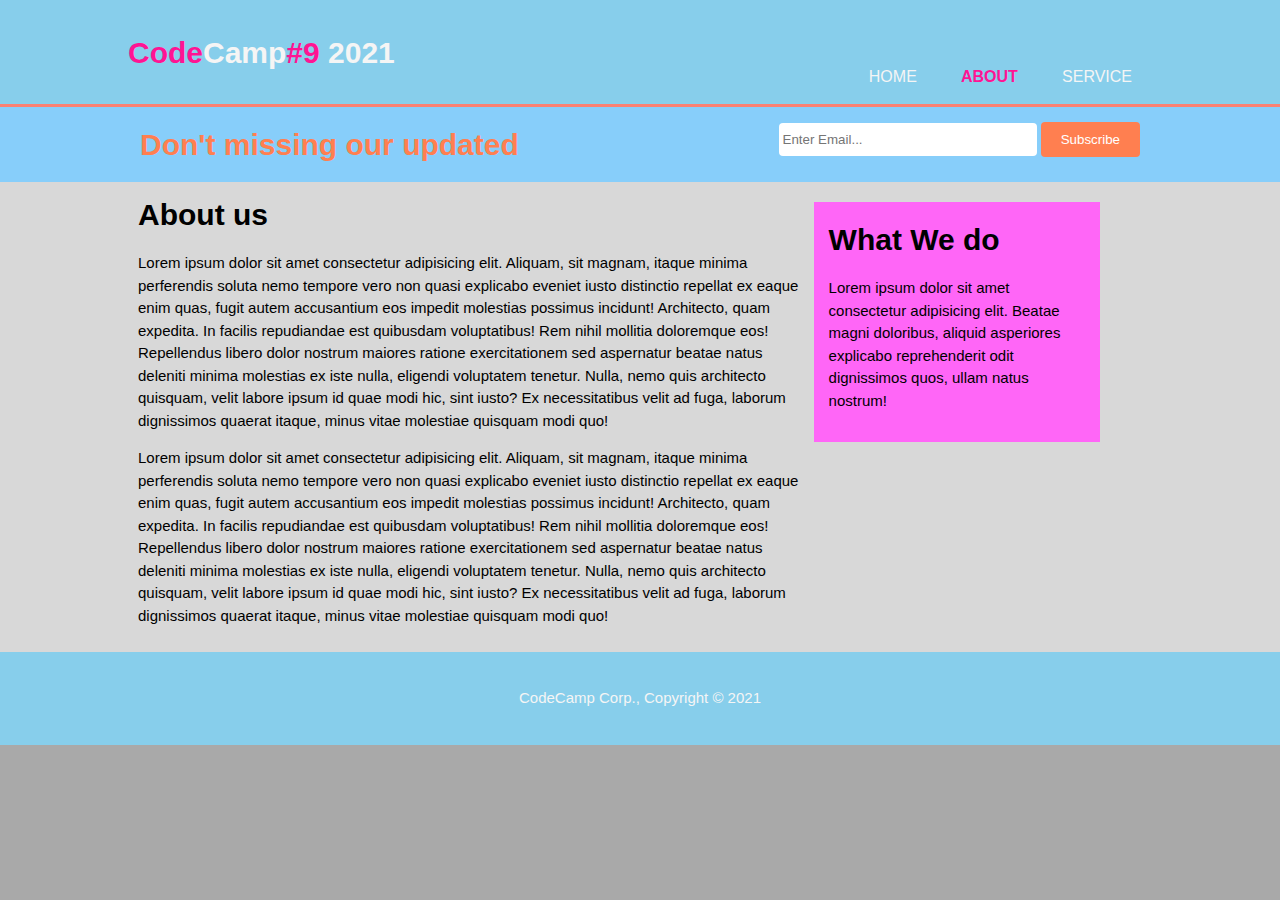
<file: wk1/CSS/1_static_web/about.html>
<!DOCTYPE html>
<html lang="en">
  <head>
    <meta charset="UTF-8" />
    <meta name="viewport" content="width=device-width, initial-scale=1.0" />
    <meta http-equiv="X-UA-Compatible" content="ie=edge" />
    <link rel="stylesheet" href="./style.css" />
    <title>CC9 Website</title>
  </head>
  <body>
    <header>
      <div class="container1">
        <div class="branning">
          <h1><span>Code</span>Camp<span>#9</span> 2021</h1>
        </div>
        <nav>
          <ul>
            <li><a href="index.html">Home</a></li>
            <li class="current"><a href="./about.html">About</a></li>
            <li><a href="./service.html">Service</a></li>
          </ul>
        </nav>
      </div>
    </header>
    <section class="newsletter">
      <div class="container1">
        <h1>Don't missing our updated</h1>
        <form>
          <input type="email" placeholder="Enter Email..." />
          <button type="submit" class="button1">Subscribe</button>
        </form>
      </div>
    </section>
    <section class="about_content">
      <div class="container1">
        <div class="content1">
          <h1>About us</h1>
          <p>
            Lorem ipsum dolor sit amet consectetur adipisicing elit. Aliquam,
            sit magnam, itaque minima perferendis soluta nemo tempore vero non
            quasi explicabo eveniet iusto distinctio repellat ex eaque enim
            quas, fugit autem accusantium eos impedit molestias possimus
            incidunt! Architecto, quam expedita. In facilis repudiandae est
            quibusdam voluptatibus! Rem nihil mollitia doloremque eos!
            Repellendus libero dolor nostrum maiores ratione exercitationem sed
            aspernatur beatae natus deleniti minima molestias ex iste nulla,
            eligendi voluptatem tenetur. Nulla, nemo quis architecto quisquam,
            velit labore ipsum id quae modi hic, sint iusto? Ex necessitatibus
            velit ad fuga, laborum dignissimos quaerat itaque, minus vitae
            molestiae quisquam modi quo!
          </p>
          <p>
            Lorem ipsum dolor sit amet consectetur adipisicing elit. Aliquam,
            sit magnam, itaque minima perferendis soluta nemo tempore vero non
            quasi explicabo eveniet iusto distinctio repellat ex eaque enim
            quas, fugit autem accusantium eos impedit molestias possimus
            incidunt! Architecto, quam expedita. In facilis repudiandae est
            quibusdam voluptatibus! Rem nihil mollitia doloremque eos!
            Repellendus libero dolor nostrum maiores ratione exercitationem sed
            aspernatur beatae natus deleniti minima molestias ex iste nulla,
            eligendi voluptatem tenetur. Nulla, nemo quis architecto quisquam,
            velit labore ipsum id quae modi hic, sint iusto? Ex necessitatibus
            velit ad fuga, laborum dignissimos quaerat itaque, minus vitae
            molestiae quisquam modi quo!
          </p>
        </div>
        <div class="content2">
          <h1>What We do</h1>
          <p>
            Lorem ipsum dolor sit amet consectetur adipisicing elit. Beatae
            magni doloribus, aliquid asperiores explicabo reprehenderit odit
            dignissimos quos, ullam natus nostrum!
          </p>
        </div>
      </div>
    </section>
    <footer>
      <p>CodeCamp Corp., Copyright &copy; 2021</p>
    </footer>
  </body>
</html>
</file>
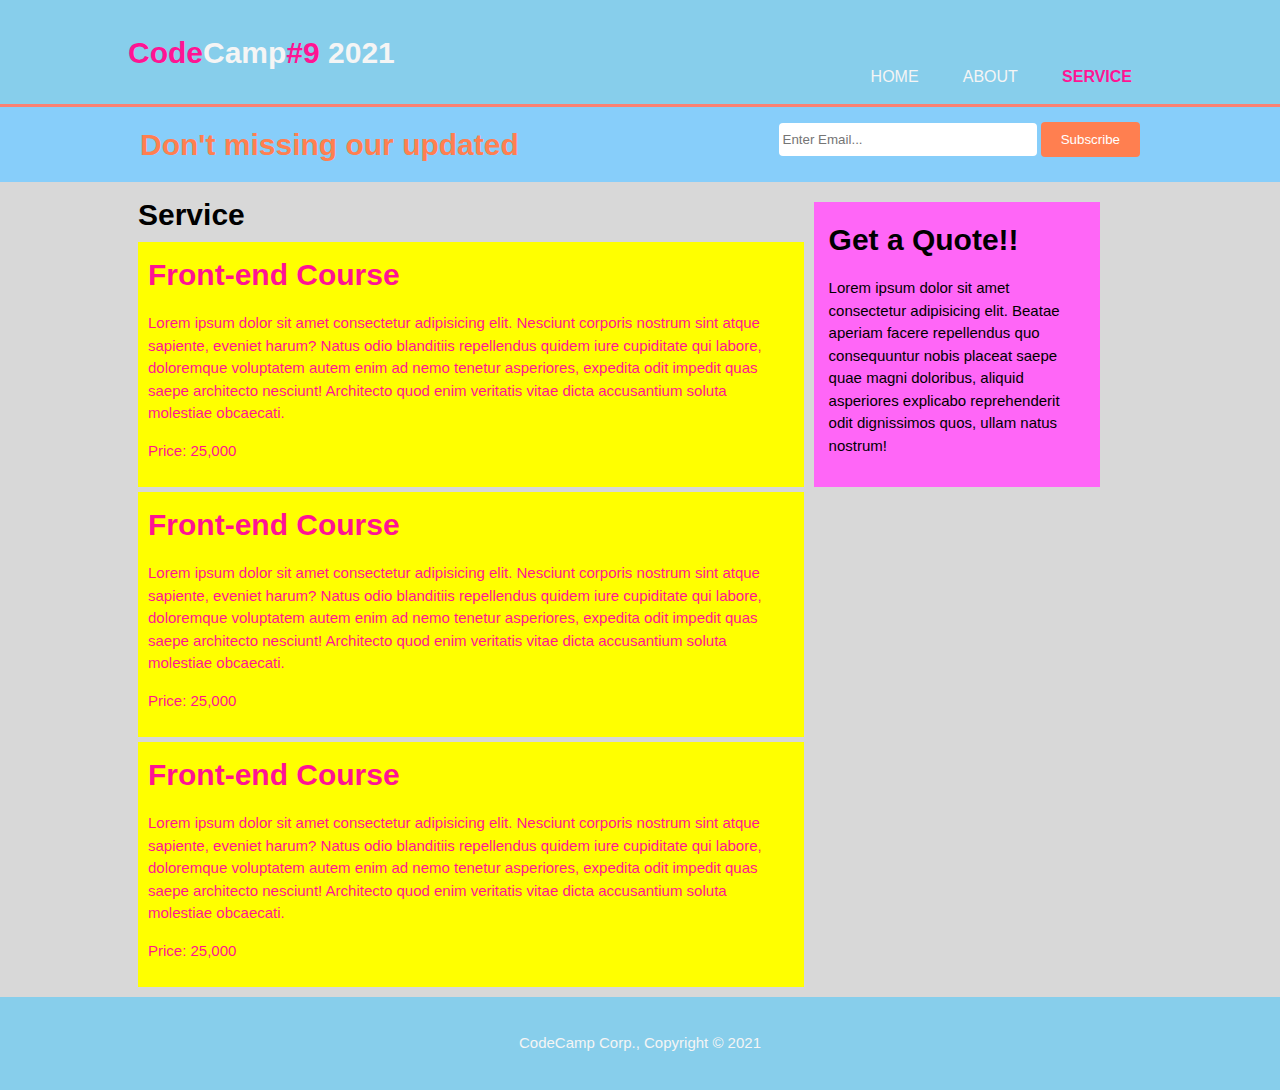
<file: wk1/CSS/1_static_web/service.html>
<!DOCTYPE html>
<html lang="en">
  <head>
    <meta charset="UTF-8" />
    <meta name="viewport" content="width=device-width, initial-scale=1.0" />
    <meta http-equiv="X-UA-Compatible" content="ie=edge" />
    <link rel="stylesheet" href="./style.css" />
    <title>CC9 Website</title>
  </head>
  <body>
    <header>
      <div class="container1">
        <div class="branning">
          <h1><span>Code</span>Camp<span>#9</span> 2021</h1>
        </div>
        <nav>
          <ul>
            <li><a href="index.html">Home</a></li>
            <li><a href="./about.html">About</a></li>
            <li class="current"><a href="./service.html">Service</a></li>
          </ul>
        </nav>
      </div>
    </header>
    <section class="newsletter">
      <div class="container1">
        <h1>Don't missing our updated</h1>
        <form>
          <input type="email" placeholder="Enter Email..." />
          <button type="submit" class="button1">Subscribe</button>
        </form>
      </div>
    </section>
    <section class="about_content">
      <div class="container1">
        <div class="content1">
          <h1>Service</h1>
          <div class="yellowbox">
            <h1>Front-end Course</h1>
            <p>
              Lorem ipsum dolor sit amet consectetur adipisicing elit. Nesciunt
              corporis nostrum sint atque sapiente, eveniet harum? Natus odio
              blanditiis repellendus quidem iure cupiditate qui labore,
              doloremque voluptatem autem enim ad nemo tenetur asperiores,
              expedita odit impedit quas saepe architecto nesciunt! Architecto
              quod enim veritatis vitae dicta accusantium soluta molestiae
              obcaecati.
            </p>
            <p>Price: 25,000</p>
          </div>
          <div class="yellowbox">
            <h1>Front-end Course</h1>
            <p>
              Lorem ipsum dolor sit amet consectetur adipisicing elit. Nesciunt
              corporis nostrum sint atque sapiente, eveniet harum? Natus odio
              blanditiis repellendus quidem iure cupiditate qui labore,
              doloremque voluptatem autem enim ad nemo tenetur asperiores,
              expedita odit impedit quas saepe architecto nesciunt! Architecto
              quod enim veritatis vitae dicta accusantium soluta molestiae
              obcaecati.
            </p>
            <p>Price: 25,000</p>
          </div>
          <div class="yellowbox">
            <h1>Front-end Course</h1>
            <p>
              Lorem ipsum dolor sit amet consectetur adipisicing elit. Nesciunt
              corporis nostrum sint atque sapiente, eveniet harum? Natus odio
              blanditiis repellendus quidem iure cupiditate qui labore,
              doloremque voluptatem autem enim ad nemo tenetur asperiores,
              expedita odit impedit quas saepe architecto nesciunt! Architecto
              quod enim veritatis vitae dicta accusantium soluta molestiae
              obcaecati.
            </p>
            <p>Price: 25,000</p>
          </div>
        </div>
        <div class="content2">
          <h1>Get a Quote!!</h1>
          <p>
            Lorem ipsum dolor sit amet consectetur adipisicing elit. Beatae
            aperiam facere repellendus quo consequuntur nobis placeat saepe quae
            magni doloribus, aliquid asperiores explicabo reprehenderit odit
            dignissimos quos, ullam natus nostrum!
          </p>
        </div>
      </div>
    </section>
    <footer>
      <p>CodeCamp Corp., Copyright &copy; 2021</p>
    </footer>
  </body>
</html>
</file>
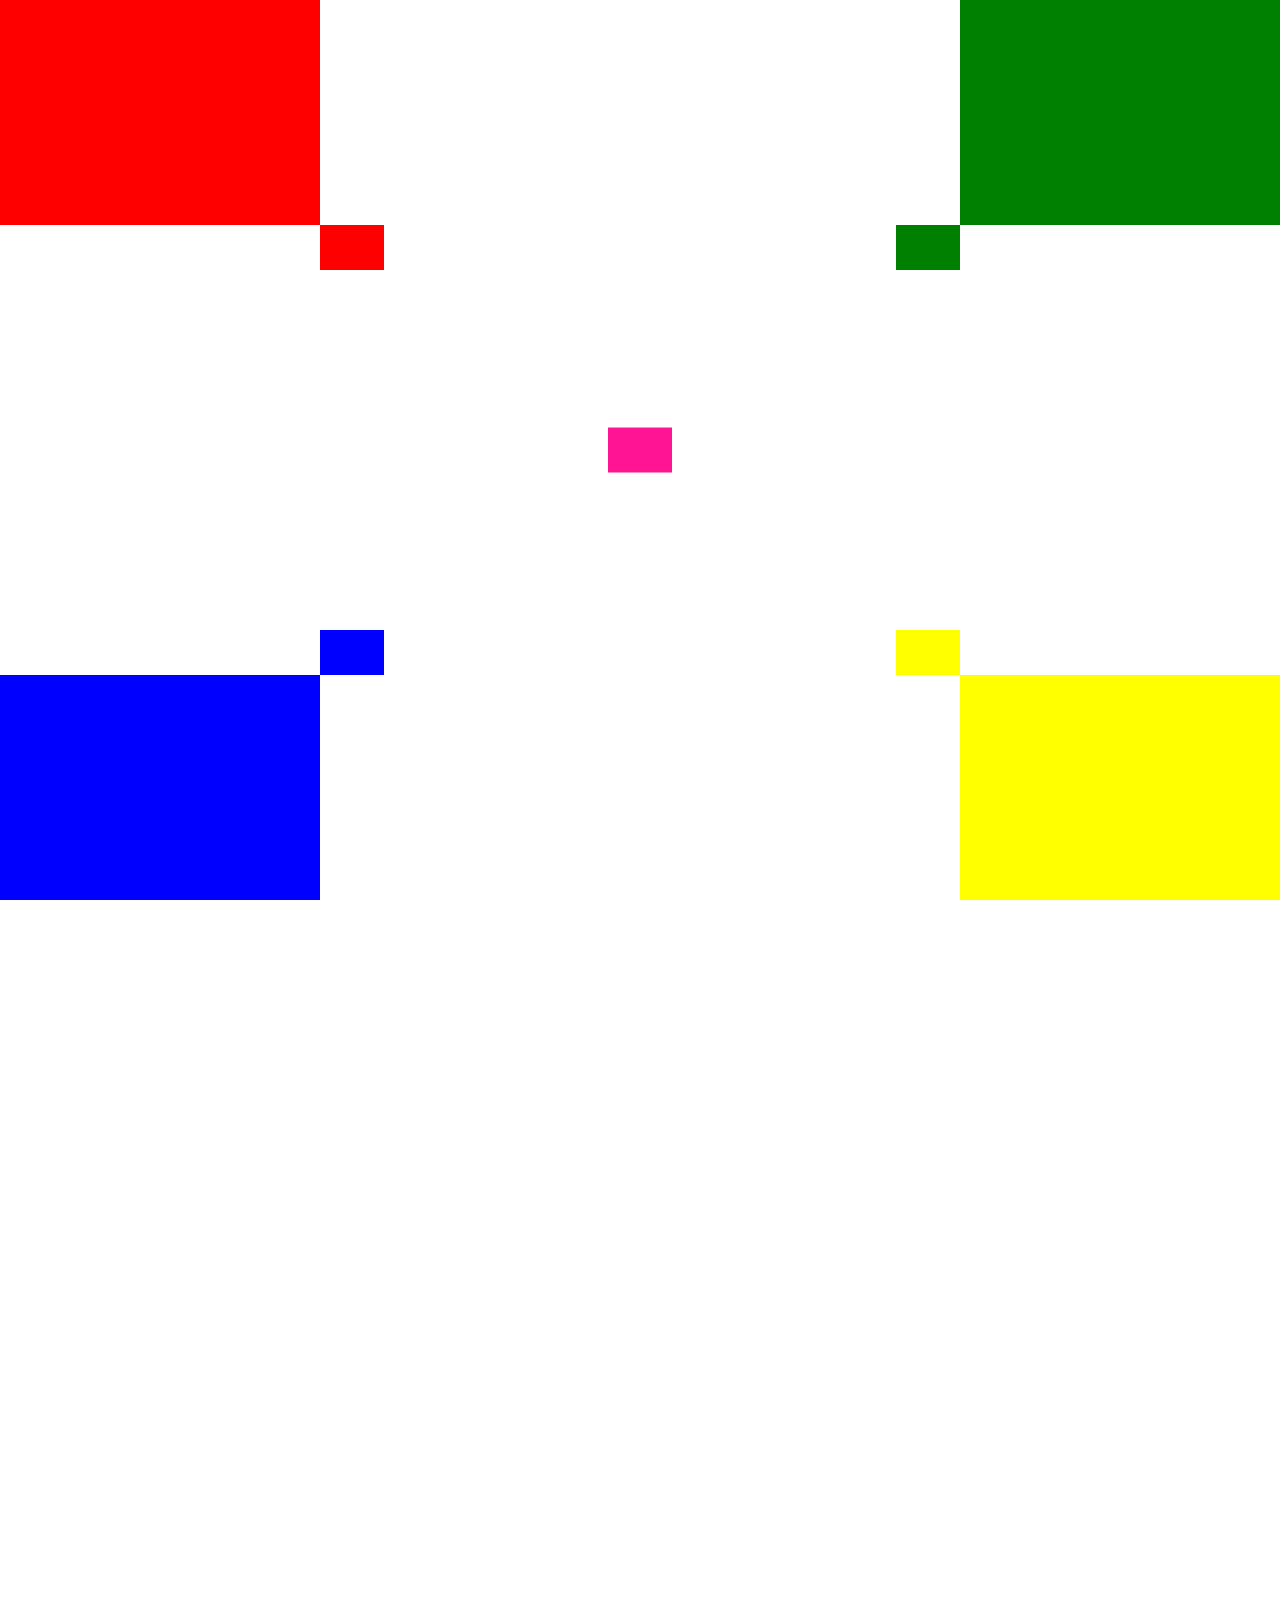
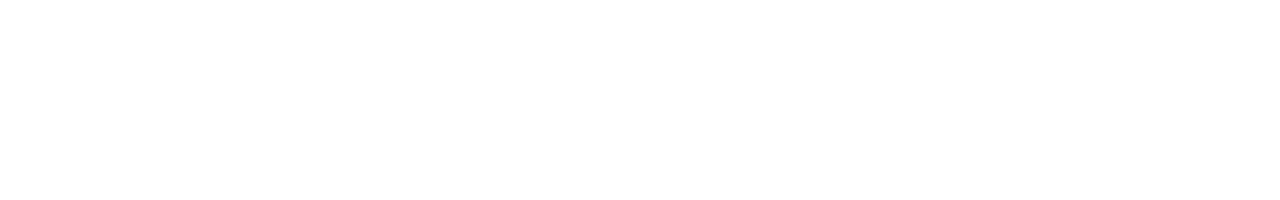
<file: wk1/CSS/2_position_color/position_home_work.html>
<!DOCTYPE html>
<html lang="en">
<head>
    <meta charset="UTF-8">
    <meta http-equiv="X-UA-Compatible" content="IE=edge">
    <meta name="viewport" content="width=device-width, initial-scale=1.0">
    <title>Document</title>
    <style>
        body { padding : 0; margin: 0; height: 200vh;}
        .big { width: 50%; height: 50%;}
        .small {width: 25%; height: 25%;}
        .inside {width: 10%; height: 10%;}
        .absolute {position:absolute;}
        .relative { position: relative;}
        .fixed { position:fixed;}
        .top { top:0}
        .left { left: 0;}
        .right { right: 0;}
        .bottom { bottom: 0;}
        .center { left:50%; top:50%; transform: translate(-50%, -50%);}
        .red { background-color: red;}
        .green { background-color: green;}
        .blue { background-color: blue;}
        .yellow { background-color: yellow;}
        .pink { background-color: deeppink;}
        .white { background-color: white;}
  </style>     
</head>
<body>
    <div class="big white absolute top left">
        <div class="big red absolute left top"></div>
    </div>
    <div class="big white absolute right top">
        <div class="big green absolute right top"></div> 
    </div>
    <div class="big white absolute bottom left">
        <div class="big absolute blue bottom left"></div>
    </div>
    <div class="big white absolute bottom right">
        <div class="big absolute yellow bottom right"></div>
    </div>
    <div class="big center fixed">
        <div class="inside  absolute red top left"></div>
        <div class="inside absolute green top right"></div>
        <div class="inside absolute yellow bottom right"></div>
        <div class="inside absolute blue bottom left"></div>
        <div class="center pink inside fixed"></div>
    </div>
</body>
</html>
</file>
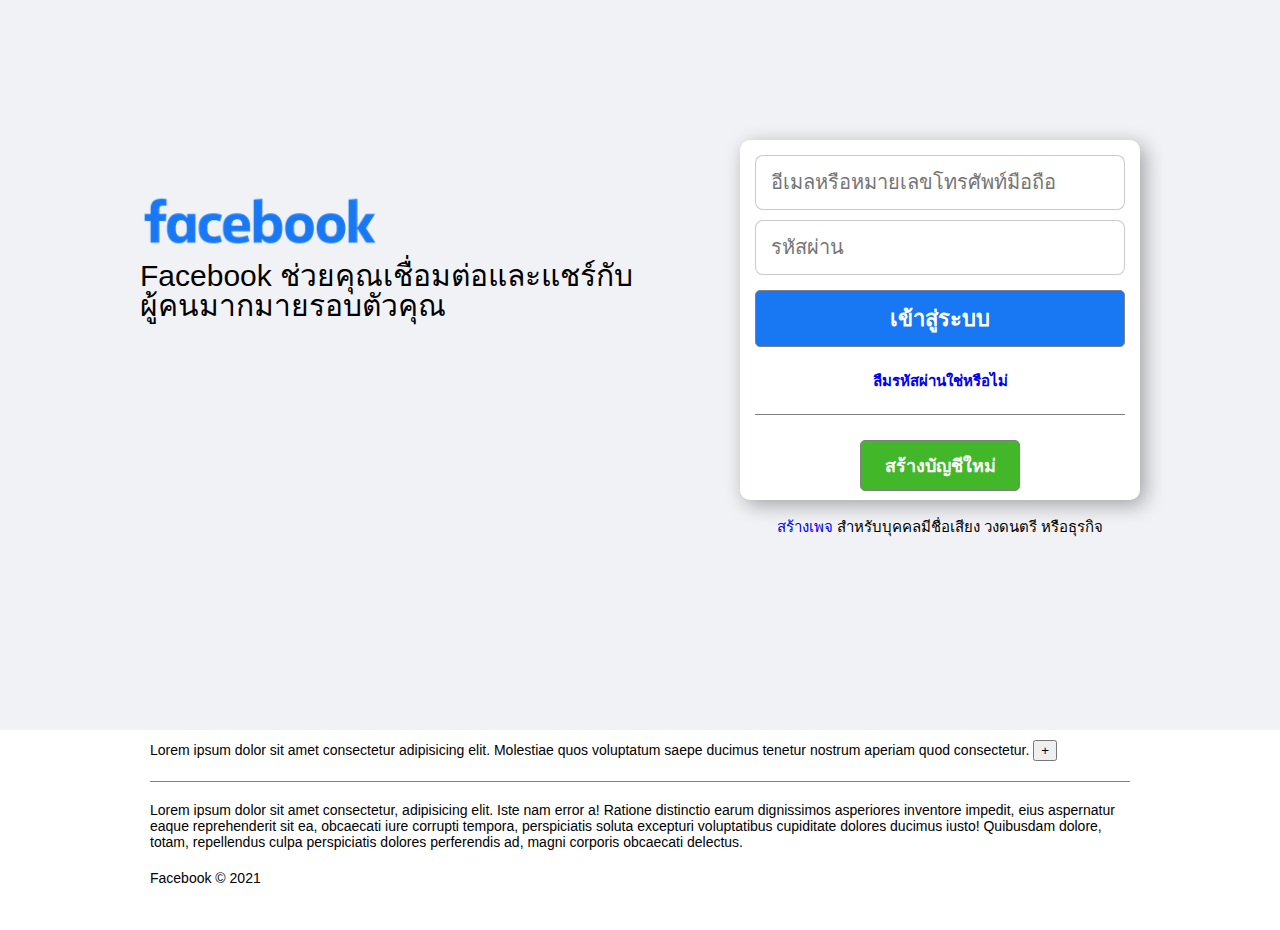
<file: wk1/CSS/3_facebook/homework_fackboox.html>
<!DOCTYPE html>
<html lang="en">
<head>
    <meta charset="UTF-8">
    <meta http-equiv="X-UA-Compatible" content="IE=edge">
    <meta name="viewport" content="width=device-width, initial-scale=1.0">
    <link rel="stylesheet" href="style_facbook.css">
    <title>Facebook</title>
</head>
<body>
    <section class="main">
        <div class="container">
            <div class="box">
                <img src="./pic/Facebook-Logo.wine.png" alt="">
                <h1>Facebook ช่วยคุณเชื่อมต่อและแชร์กับ<br>ผู้คนมากมายรอบตัวคุณ</h1>
            </div>
            <div class="box1">
                <form class="form_sign" action="">
                    <input class="Emailbox" type="Email" placeholder="อีเมลหรือหมายเลขโทรศัพท์มือถือ">
                    <br>
                    <input class="passwordbox" type="password" placeholder="รหัสผ่าน" >
                    <br>
                    <button class="button_submit" type="submit">เข้าสู่ระบบ</button>
                    <br>
                    <h4><a href="#">ลืมรหัสผ่านใช่หรือไม่</a></h4>
                    <p class="line"></p>
                    <button class="signup">สร้างบัญชีใหม่</button>
                </form>
                <p><a href="#">สร้างเพจ</a> สำหรับบุคคลมีชื่อเสียง วงดนตรี หรือธุรกิจ</p>
            </div>
        </div>
    </section>
        <footer>
            <div class="container">
                <div class="content_footer">
                <p>Lorem ipsum dolor sit amet consectetur adipisicing elit. Molestiae quos voluptatum saepe ducimus tenetur nostrum aperiam quod consectetur. <button>+</button> </p>
                <p class="line"></p>
                <p>Lorem ipsum dolor sit amet consectetur, adipisicing elit. Iste nam error a! Ratione distinctio earum dignissimos asperiores inventore impedit, eius aspernatur eaque reprehenderit sit ea, obcaecati iure corrupti tempora, perspiciatis soluta excepturi voluptatibus cupiditate dolores ducimus iusto! Quibusdam dolore, totam, repellendus culpa perspiciatis dolores perferendis ad, magni corporis obcaecati delectus.</p>
                <p>Facebook &copy; 2021</p>
                </div>
            </div>
        </footer>
</body>
</html>
</file>
<file: wk1/CSS/1_static_web/style.css>
/* temp */
/* section,
header,
footer {
  outline: 1px dashed lime;
}
.container1 {
  outline: 1px dashed red;
} */
/* Global */
h1,
body {
  margin: 0;
}
html {
  background: darkgray;
  font-family: Arial, Helvetica, sans-serif;
  font-size: 15px;
  line-height: 1.5;
}
body {
  max-width: 1400px;
  background: lightblue;
  margin: auto;
}
.container1 {
  width: 80%;
  margin: auto;
  overflow: hidden;
}
.current {
  color: deeppink;
  font-weight: bold;
}
/* header */
header {
  background: skyblue;
  color: whitesmoke;
  min-height: 70px;
  padding-top: 30px;
  border-bottom: 3px solid salmon;
}
header .branning {
  float: left;
}
header nav {
  float: right;
  margin-top: 20px;
}
header ul {
  list-style-type: none;
}
header li {
  display: inline-block;
  padding: 0 20px;
}
header a {
  text-decoration: none;
  text-transform: uppercase;
  font-size: 16px;
  color: inherit;
}
header a:hover {
  color: pink;
}
header span {
  color: deeppink;
}
/* showcase */
.showcase {
  min-height: 400px;
  background: url("https://picsum.photos/id/2/1500/500/?blur=4") no-repeat;
  background-size: cover;
  text-align: center;
  color: white;
}
.showcase h1 {
  margin-top: 100px;
  font-size: 55px;
}
.showcase p {
  font-size: 20px;
  color: deeppink;
  width: 80%;
  margin: auto;
}
/* newletters */

.newsletter {
  padding: 15px;
  background: lightskyblue;
  color: coral;
}

.newsletter h1 {
  float: left;
}

.newsletter form {
  float: right;
}
.newsletter input[type="email"] {
  width: 250px;
  height: 25px;
  padding: 4px;
  border-radius: 4px;
  border: none;
}
.newsletter button {
  height: 35px;
  background-color: coral;
  color: white;
  border-radius: 4px;
  border: none;
  padding: 0 20px;
}
/* boxes */

.box {
  float: left;
  width: 30%;
  margin-top: 20px;
  text-align: center;
  padding: 10px;
}
.box img {
  height: 100px;
}
/* footer */
footer {
  padding: 20px;
  /* margin-top: 20px; */
  color: whitesmoke;
  background-color: skyblue;
  text-align: center;
}
/* about content */
.about_content {
  /* text-align: center; */
  color: black;
  background: rgb(216, 216, 216);
}
.content1 {
  float: left;
  width: 65%;
  padding: 10px;
}
.content2 {
  float: left;
  width: 25%;
  background: rgb(255, 102, 247);
  margin-top: 20px;
  padding: 15px;
}
.yellowbox {
  background: yellow;
  color: deeppink;
  margin-top: 5px;
  padding: 10px;
}
</file>
<file: wk1/CSS/3_facebook/style_facbook.css>
section,
footer {
  /* outline: 2px dashed red; */
}
.container,
.box .box1 {
  /* outline: 2px dashed red; */
}

html * {
  /* outline: 2px dashed red; */
}

/* Globle */

body {
  margin: 0;
  box-sizing: border-box;
}

html {
  background: white;
  font-family: Arial, Helvetica, sans-serif;
  font-size: 14px;
}

.container {
  width: 1000px;
  margin: auto;
  /* overflow: hidden; */
  display: flex;
  justify-content: space-between;
}
/* section */
.main {
  background: rgb(240, 242, 245);
  height: 730px;
  display: flex;
}
.container .box {
margin-top: -60px;
}
.box {
   display: flex;
   flex-direction: column;
   position: relative;
   top: 25px;
  /* align-items: flex-start; */
  /* justify-content: center; */

}
.box img {
  width: 300px;
  margin-left: -30px;
}
.box h1 {
  font-size: 30px;
  font-weight: lighter;
  margin: 0;
  margin-top: -60px;
  line-height: 1;
}

.box1 {
  position: relative;
  bottom: 20px;
  text-align: center;
  display: flex;
  flex-direction: column;
  align-items: flex-start;
}
.box1 > p {
  margin-left: auto;
  margin-right: auto;
}
.form_sign {
  width: 370px;
  height: 330px;
  background: white;
  margin-top: 4px;
  /* margin-left: 80px; */
  padding: 15px;
  border-radius: 10px;
  line-height: 2;
  box-shadow: 5px 5px 20px rgba(0, 0, 0, 0.329);
  /* text-align: center; */
}
.Emailbox {
  width: 370px;
  padding: 15px;
  margin-bottom: 10px;
  box-sizing: border-box;
  font-size: 20px;
  border-radius: 8px;
  border: 1px solid rgba(128, 128, 128, 0.418);
}
.passwordbox {
  width: 370px;
  padding: 15px;
  margin-bottom: 10px;
  box-sizing: border-box;
  font-size: 20px;
  border-radius: 8px;
  border: 1px solid rgba(128, 128, 128, 0.418);
}
.button_submit {
  width: 370px;
  padding: 10px;
  font-size: 22px;
  font-weight: bold;
  margin-top: 5px;
  /* margin-left: 5px; */
  border-radius: 5px;
  border: 1px solid gray;
  background: #1877f2;
  color: white;
}
.button_submit:hover {
  background: #215fb1;
}

.signup {
  width: 160px;
  padding: 10px 8px;
  font-size: 18px;
  font-weight: bold;
  margin-top: 10px;
  /* margin-left: 5px; */
  border-radius: 5px;
  border: 1px solid gray;
  background: #42b72a;
  color: white;
}
.signup:hover {
  background: #308a1e;
}
.box1 a {
  text-decoration: none;
  font-size: 15px;
}
.box1 a:hover {
  text-decoration: underline;
}
.box1 p {
  font-size: 15px;
 
}
.line {
  border-bottom: 1px solid gray;
}
footer {
  background: white;
  height: 200px;
}
.content_footer { 
  display: flex;
  flex-direction: column;
}
footer p {
  margin: 10px;
}

@media (max-width: 900px) {
  .container { 
    display: flex;
    flex-direction: column;
    align-items: center;
    justify-content: flex-start;
    height: 100%;
    width: 100%;
    text-align: center;
  
  }
  .box1 {
    position: relative;
    bottom: -60px;
    left: 20px;
    text-align: center;
    display: flex;
    flex-direction: column;
    align-items: flex-start;
  }
  .box h1 {
    font-size: 25px;
    font-weight: lighter;
    margin: 0;
    margin-top: -60px;
    line-height: 1;
  }
  .box img {
    width: 320px;
    margin-left: -30px;
    margin: auto;
  }
  .content_footer { 
    display: flex;
    flex-direction: column;
    text-align: left;
    flex-wrap: wrap;
    flex-shrink: 1;
    line-height: 1.5;
  }
}
</file>
